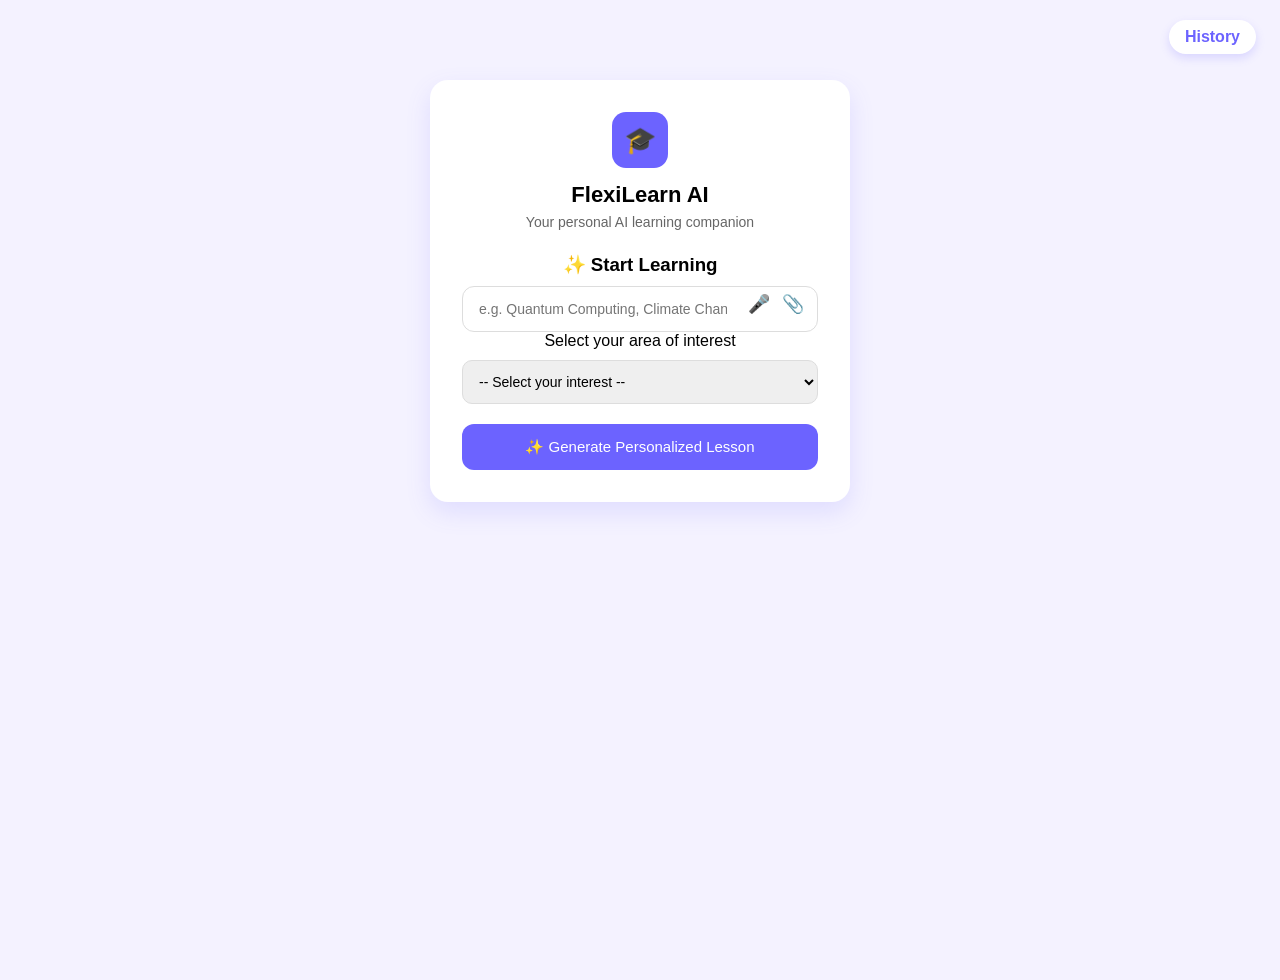
<file: frontend/index.html>
<!DOCTYPE html>
<html>
<head>
  <meta charset="UTF-8">
  <meta name="viewport" content="width=device-width, initial-scale=1.0">
  <title>FlexiLearn AI</title>
  <link rel="stylesheet" href="css/style.css">
</head>
<body>

<!-- Top Right History Button -->
 
<a href="history.html" class="history-btn">History</a>

<div class="container">

  <!-- Logo -->
  <div class="logo">
    🎓
  </div>

  <h1>FlexiLearn AI</h1>
  <p class="subtitle">Your personal AI learning companion</p>

  <h3 class="section-title">✨ Start Learning</h3>

  <!-- Input Box -->
  <div class="input-wrapper">
    <input
      type="text"
      id="topic"
      placeholder="e.g. Quantum Computing, Climate Change, Machine Learning..."
    />

    <!-- ✅ ICONS FIXED (onclick added) -->
    <span class="input-icons">
  <span id="voiceIcon">🎤</span>
  <span id="uploadIcon">📎</span>
</span>


  </div>

  <!-- Hidden file input -->
  <input
  type="file"
  id="fileInput"
  accept=".txt,.pdf,.docx,.md,.json,image/*"
  style="display: none;"
/>


  <!-- Interest -->
  <label>Select your area of interest</label>

  <select id="interest" onchange="handleInterestChange()">
    <option value="">-- Select your interest --</option>
    <option value="Cricket">Cricket</option>
    <option value="Football">Football</option>
    <option value="Gaming">Gaming</option>
    <option value="Movies">Movies</option>
    <option value="Music">Music</option>
    <option value="Technology">Technology</option>
    <option value="Others">Others</option>
  </select>

  <input
    type="text"
    id="customInterest"
    placeholder="Enter your interest..."
    style="display: none; margin-top: 10px;"
  />

  <button onclick="generate()">✨ Generate Personalized Lesson</button>

</div>

<script src="js/main.js"></script>

</body>

</html>
</file>
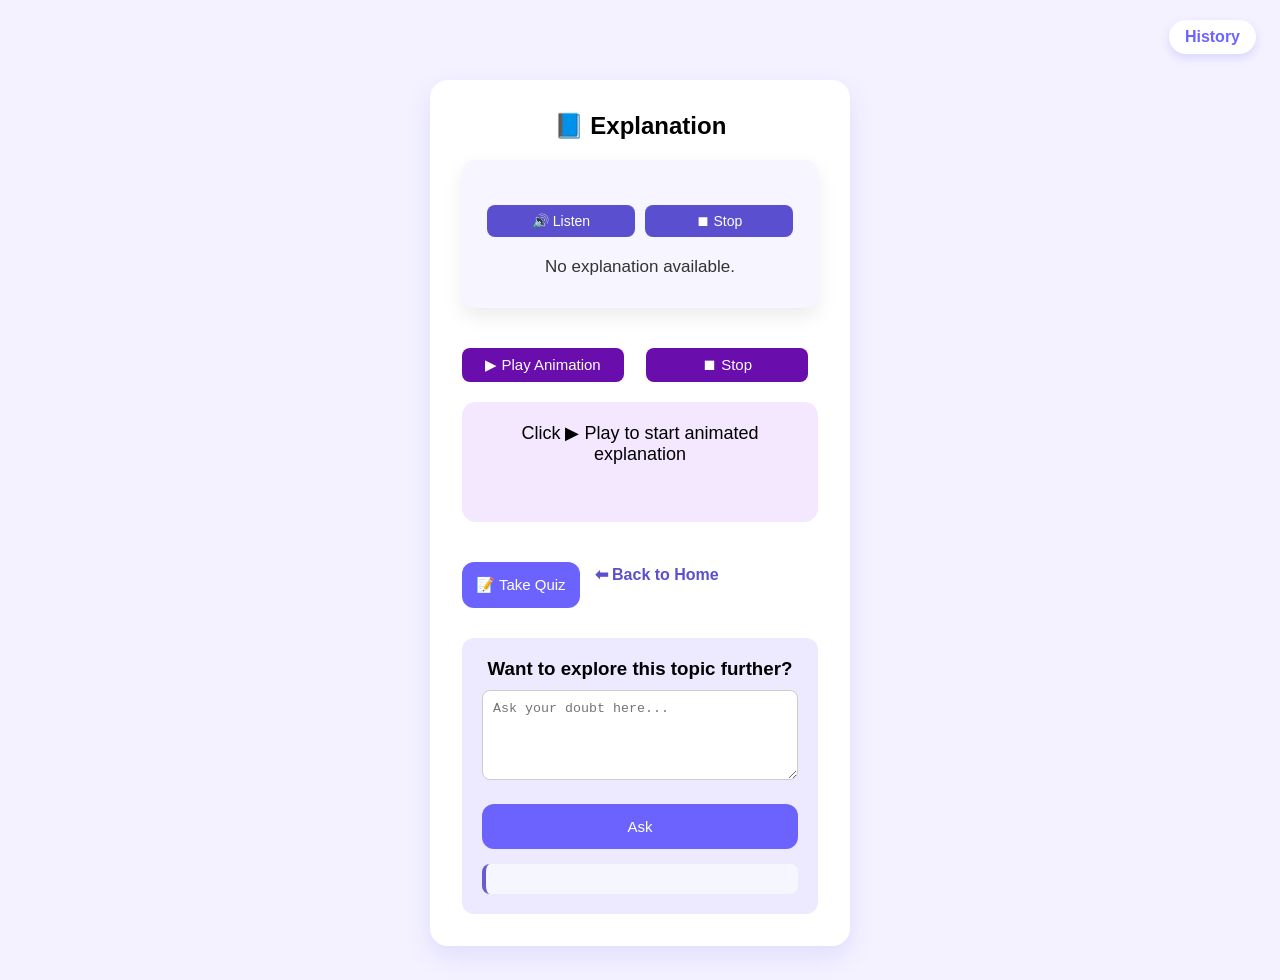
<file: frontend/explanation.html>
<!DOCTYPE html>
<html>
<head>
  <title>FlexiLearn AI - Explanation</title>
  <link rel="stylesheet" href="css/style.css">
</head>
<body>

<!-- Top Right History Button -->
<a href="history.html" class="history-btn">History</a>

<div class="container">

  <h2>📘 Explanation</h2>

  <!-- Explanation Box -->
  <div class="explanation-container">
    <!-- Voice Controls -->
<div class="voice-controls">
  <button onclick="speakExplanation()">🔊 Listen</button>
  <button onclick="stopSpeaking()">⏹ Stop</button>
</div>

    <div id="explanationText" class="explanation-text"></div>
  </div>
<!-- 🎥 Animated Explanation Controls -->
<div class="video-controls">
  <button onclick="playAnimatedExplanation()">▶ Play Animation</button>
  <button onclick="stopAnimatedExplanation()">⏹ Stop</button>
</div>

<!-- 🎞 Animation Screen -->
<div id="videoScreen" class="animation-screen">
  Click ▶ Play to start animated explanation
</div>



  <!-- Actions -->
  <div class="action-buttons">
    <a href="quiz.html">
      <button>📝 Take Quiz</button>
    </a>

    <a href="index.html" class="back-home">⬅ Back to Home</a>
  </div>

  <!-- Explore Further -->
  <div class="explore-box">
  <h3>Want to explore this topic further?</h3>

  <textarea
    id="followup"
    placeholder="Ask your doubt here..."
    rows="3"
  ></textarea>

  <button onclick="askMore()">Ask</button>

  <div id="followupAnswer" class="followup-answer"></div>
</div>


</div>

<script src="js/explanation.js"></script>

</body>
</html>
</file>
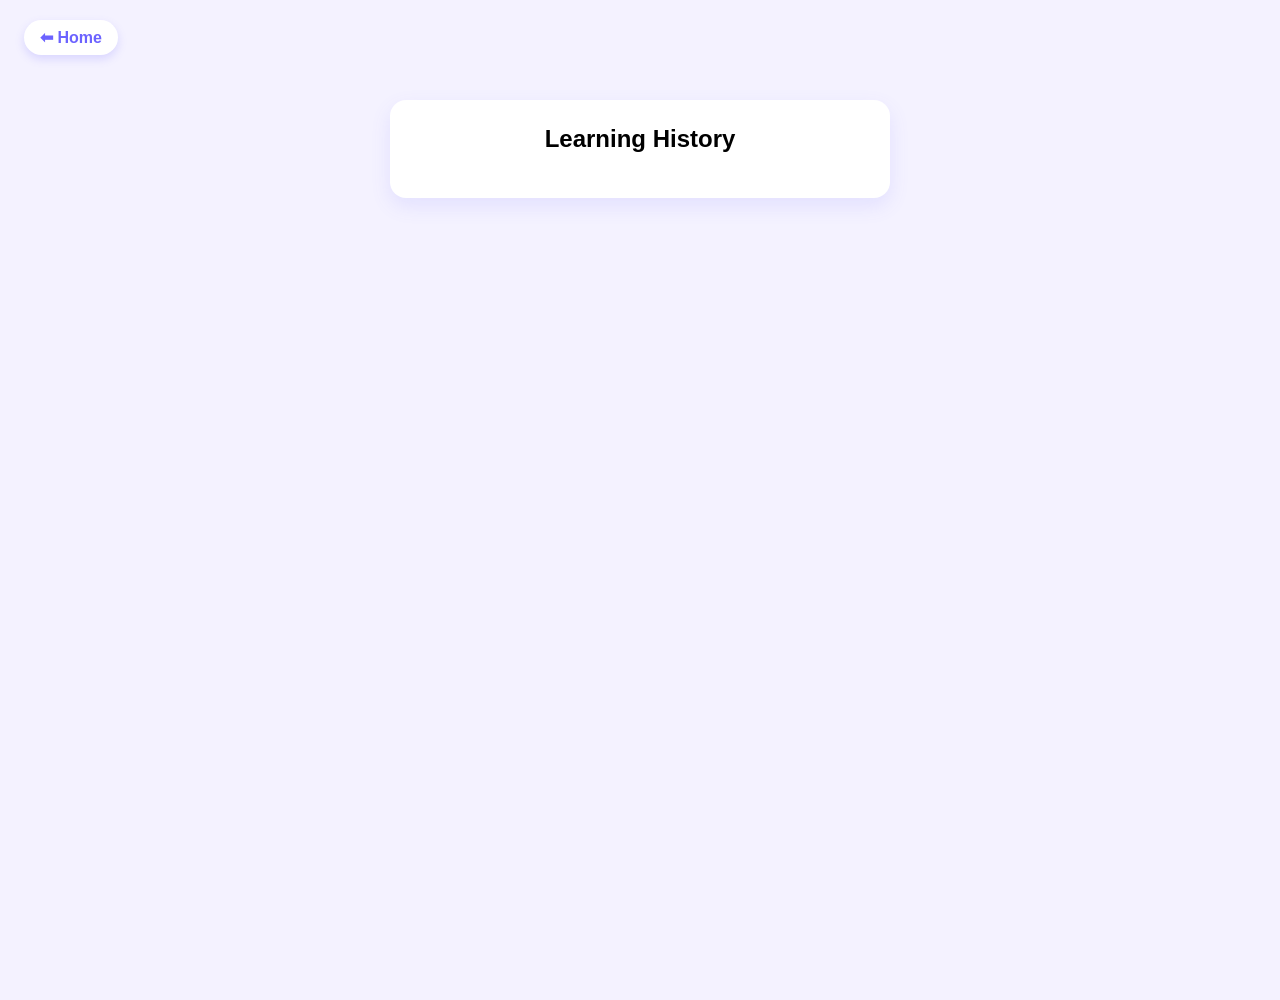
<file: frontend/history.html>
<!DOCTYPE html>
<html>
<head>
  <title>FlexiLearn AI - History</title>
  <link rel="stylesheet" href="css/style.css">
</head>
<body>

<a href="index.html" class="home-btn">⬅ Home</a>

<div class="history-container">
  <h2>Learning History</h2>
  <ul id="historyList"></ul>
</div>

<script src="js/history.js"></script>
</body>


</html>
</file>
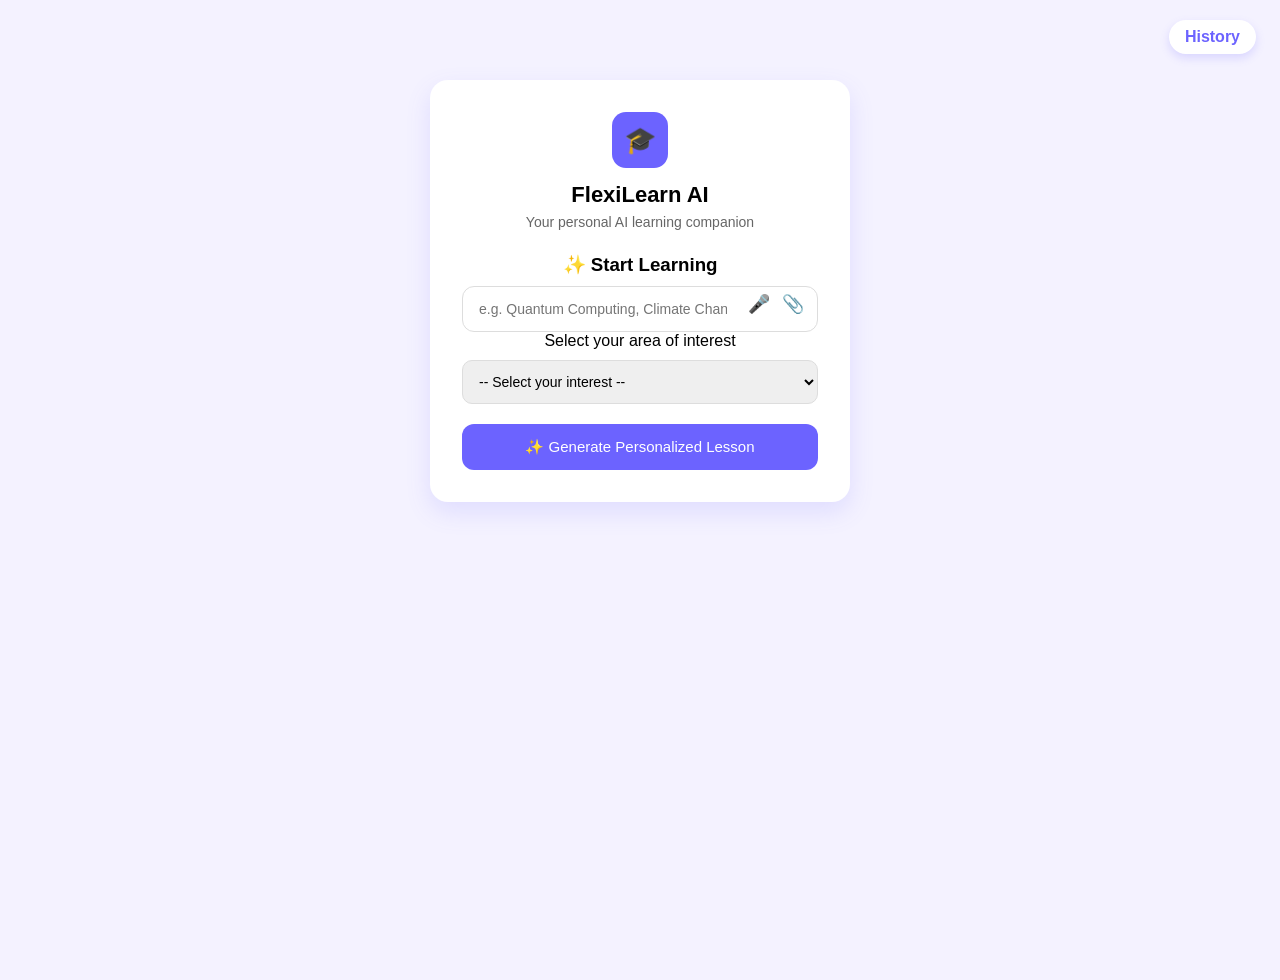
<file: frontend/quiz.html>
<!DOCTYPE html>
<html>
<head>
  <title>FlexiLearn AI - Quiz</title>
  <link rel="stylesheet" href="css/style.css">
</head>
<body>

<div class="quiz-container">

  <h2>Quiz Time 📝</h2>

  <!-- QUESTION -->
  <div class="question-card">
    <p id="question"></p>
  </div>

  <!-- OPTIONS -->
  <div id="options" class="options-container"></div>

  <!-- FEEDBACK -->
  <p id="feedback"></p>

  <!-- NAVIGATION -->
  <div class="nav-buttons">
    <button onclick="prevQuestion()">⬅ Previous</button>
    <button onclick="nextQuestion()">Next ➡</button>
  </div>

  <!-- PROGRESS -->
  <p id="progress"></p>

</div>

<script src="js/quiz.js"></script>
<a href="history.html" class="history-btn">History</a>

</body>

</html>
</file>
<file: frontend/css/style.css>
/* RESET */
* {
  box-sizing: border-box;
  margin: 0;
  padding: 0;
}

/* PAGE BACKGROUND */
body {
  font-family: "Segoe UI", sans-serif;
  background: #f4f2ff;   /* flat background, no overlay */
  min-height: 100vh;
}

/* MAIN CARD */
.container {
  width: 420px;
  background: #ffffff;  /* SOLID WHITE */
  margin: 80px auto;
  padding: 32px;
  border-radius: 18px;
  box-shadow: 0 10px 25px rgba(108, 99, 255, 0.15);
  text-align: center;
}


.history-btn {
  position: fixed;
  top: 20px;
  right: 24px;
  background: white;
  color: #6c63ff;
  padding: 8px 16px;
  border-radius: 20px;
  text-decoration: none;
  font-weight: 600;
  box-shadow: 0 4px 10px rgba(108, 99, 255, 0.2);
  z-index: 1000;
}

.history-btn:hover {
  background: #6c63ff;
  color: white;
}


/* LOGO */
.logo {
  width: 56px;
  height: 56px;
  background: #6c63ff;
  border-radius: 14px;
  display: flex;
  align-items: center;
  justify-content: center;
  margin: 0 auto 14px;
  color: white;
  font-size: 26px;
}

/* TITLE */
h1 {
  font-size: 22px;
  margin-bottom: 6px;
}

.subtitle {
  font-size: 14px;
  color: #666;
  margin-bottom: 24px;
}

/* INPUTS */
input, select {
  width: 100%;
  padding: 12px;
  margin-top: 10px;
  border-radius: 10px;
  border: 1px solid #ddd;
  font-size: 14px;
}

/* BUTTON */
button {
  width: 100%;
  margin-top: 20px;
  padding: 14px;
  background: #6c63ff;
  color: white;
  border: none;
  border-radius: 12px;
  font-size: 15px;
  cursor: pointer;
}

button:hover {
  background: #5a52e0;
}

.input-wrapper {
  position: relative;
  width: 100%;
}

.input-wrapper input {
  width: 100%;
  padding: 14px 90px 14px 16px;
  border-radius: 12px;
  border: 1px solid #ddd;
  font-size: 14px;
  outline: none;
}

.input-wrapper input:focus {
  border-color: #6c63ff;
}

.input-icons {
  position: absolute;
  right: 14px;
  top: 50%;
  transform: translateY(-50%);
  display: flex;
  gap: 12px;
  font-size: 18px;
  cursor: pointer;
}

select,
#customInterest {
  width: 100%;
  padding: 12px;
  border-radius: 10px;
  border: 1px solid #ddd;
  font-size: 14px;
}

/* History Page Center Alignment */
.history-container {
  max-width: 500px;
  margin: 100px auto;
  background: white;
  padding: 25px;
  border-radius: 16px;
  text-align: center;
  box-shadow: 0 8px 20px rgba(108, 99, 255, 0.12);
}

#historyList {
  list-style: none;
  padding: 0;
  margin-top: 20px;
}

#historyList li {
  background: #f3f1ff;
  margin: 10px 0;
  padding: 12px;
  border-radius: 10px;
  font-size: 14px;
  color: #3f3d56;
}

/* Quiz Page Center Alignment */
.quiz-container {
  max-width: 500px;
  margin: 100px auto;
  background: white;
  padding: 25px;
  border-radius: 16px;
  text-align: center;
  box-shadow: 0 8px 20px rgba(108, 99, 255, 0.15);
}

/* Question Card */
.question-card {
  background: #6c63ff;
  color: white;
  padding: 15px;
  border-radius: 12px;
  margin-bottom: 20px;
  font-size: 16px;
}

/* Options */
.options-container {
  display: flex;
  flex-direction: column;
  gap: 12px;
}

.option-btn {
  background: white;
  border: 1px solid #ddd;
  padding: 12px;
  border-radius: 10px;
  cursor: pointer;
  text-align: left;
  display: flex;
  justify-content: space-between;
  align-items: center;
  font-size: 14px;
}

/* Correct & Wrong styles */
.option-btn.correct {
  background: #e6fffa;
  border-color: #2ecc71;
  color: #2ecc71;
}

.option-btn.wrong {
  background: #ffecec;
  border-color: #e74c3c;
  color: #e74c3c;
}

/* Icon */
.option-icon {
  font-size: 18px;
}


.nav-buttons {
  display: flex;
  justify-content: space-between;
  margin-top: 20px;
}

.nav-buttons button {
  width: 45%;
}

/* Home button (top-left) */
.home-btn {
  position: fixed;
  top: 20px;
  left: 24px;
  background: white;
  color: #6c63ff;
  padding: 8px 16px;
  border-radius: 20px;
  text-decoration: none;
  font-weight: 600;
  box-shadow: 0 4px 10px rgba(108, 99, 255, 0.2);
  z-index: 1000;
}

.home-btn:hover {
  background: #6c63ff;
  color: white;
}

/* Result buttons */
.result-buttons {
  display: flex;
  justify-content: space-between;
  gap: 15px;
  margin-top: 25px;
}

.result-buttons button {
  flex: 1;
}

.explanation-box {
  max-height: none;
  overflow-y: auto;
  white-space: pre-wrap;
}

/* ===== Explanation Page Styling ===== */

.explanation-container {
  background: #f7f5ff;
  padding: 25px;
  border-radius: 12px;
  margin: 20px 0;
  box-shadow: 0 8px 20px rgba(0,0,0,0.08);
}

.explanation-text {
  font-size: 17px;
  line-height: 1.8;
  color: #333;
  white-space: pre-wrap;   /* MOST IMPORTANT */
}

.action-buttons {
  display: flex;
  gap: 15px;
  margin: 20px 0;
}

.back-home {
  align-self: center;
  text-decoration: none;
  color: #5a4fcf;
  font-weight: 600;
}

.explore-box {
  margin-top: 30px;
  padding: 20px;
  background: #edeaff;
  border-radius: 12px;
}

.explore-box textarea {
  width: 100%;
  min-height: 90px;
  padding: 10px;
  margin-top: 10px;
  border-radius: 8px;
  border: 1px solid #ccc;
}

.followup-answer {
  margin-top: 15px;
  font-size: 15px;
  line-height: 1.6;
  white-space: pre-wrap;
}

.followup-answer {
  margin-top: 15px;
  padding: 15px;
  background: #f5f6ff;
  border-left: 4px solid #6a5acd;
  border-radius: 8px;
  color: #333;
  line-height: 1.6;
  white-space: pre-wrap; /* VERY IMPORTANT */
}

.voice-controls {
  display: flex;
  gap: 10px;
  margin-bottom: 15px;
}

.voice-controls button {
  background: #5a4fcf;
  color: white;
  border: none;
  padding: 8px 14px;
  border-radius: 8px;
  cursor: pointer;
  font-size: 14px;
}

.voice-controls button:hover {
  background: #473bb3;
}


.video-box {
  margin-top: 30px;
  padding: 20px;
  background: #f0edff;
  border-radius: 14px;
}

.video-screen {
  height: 220px;
  background: linear-gradient(135deg, #5a4fcf, #7b6cff);
  border-radius: 12px;
  display: flex;
  align-items: center;
  justify-content: center;
  color: white;
  font-size: 18px;
  text-align: center;
  padding: 20px;
  animation: fadeIn 0.5s ease-in;
}

@keyframes fadeIn {
  from { opacity: 0; transform: scale(0.98); }
  to { opacity: 1; transform: scale(1); }
}


.video-box {
  margin-top: 30px;
  padding: 20px;
  background: #f0edff;
  border-radius: 14px;
}

.video-screen {
  height: 260px;
  background: #ffffff;
  border-radius: 12px;
  display: flex;
  flex-direction: column;
  align-items: center;
  justify-content: center;
  overflow: hidden;
  box-shadow: inset 0 0 10px rgba(0,0,0,0.05);
}

.video-screen img {
  max-height: 140px;
  margin-bottom: 12px;
  animation: fadeIn 0.6s ease-in-out;
}

#videoCaption {
  font-size: 16px;
  text-align: center;
  padding: 0 15px;
  animation: fadeIn 0.6s ease-in-out;
}

.video-controls {
  margin-top: 15px;
  display: flex;
  gap: 12px;
}

@keyframes fadeIn {
  from { opacity: 0; transform: translateY(10px); }
  to { opacity: 1; transform: translateY(0); }
}


/* 🎥 Animated Explanation Screen */
.animation-screen {
  margin-top: 20px;
  padding: 20px;
  background: #f3e8ff;
  border-radius: 14px;
  min-height: 120px;
  font-size: 18px;
  font-weight: 500;
  text-align: center;
  animation: fadeIn 0.8s ease-in-out;
}

.video-controls {
  margin-top: 15px;
}

.video-controls button {
  margin-right: 10px;
  padding: 8px 16px;
  border-radius: 8px;
  background-color: #6a0dad;
  color: white;
  border: none;
  cursor: pointer;
}

.video-controls button:hover {
  opacity: 0.9;
}

@keyframes fadeIn {
  from {
    opacity: 0;
    transform: translateY(10px);
  }
  to {
    opacity: 1;
    transform: translateY(0);
  }
}
</file>
